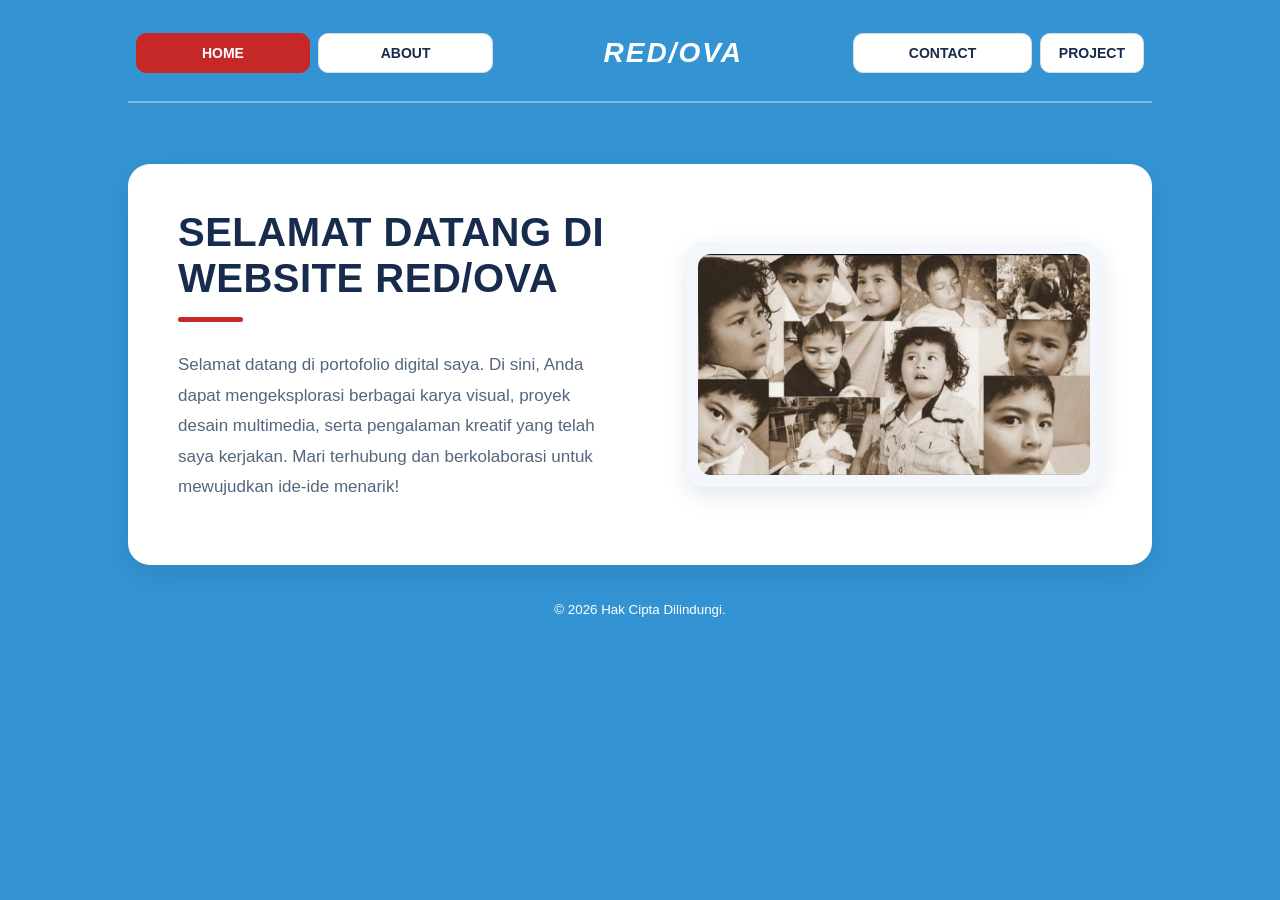
<file: index.html>
<!DOCTYPE html>

<html lang="id">

<head>

    <meta charset="UTF-8">

    <title>Home - RED/OVA</title>

    <!-- CSS UTAMA -->
    <link rel="stylesheet" href="css/style.css">

    <!-- CSS KHUSUS HOME -->
    <link rel="stylesheet" href="css/home.css">

</head>


<body class="home-page">


    <!-- =========================================
         NAVIGASI
    ========================================== -->

    <table
        class="navbar"
        width="80%"
        align="center"
        border="0"
        cellpadding="10"
        cellspacing="0"
    >

        <tr align="center">


            <!-- HOME -->

            <td width="20%">

                <a class="active" href="index.html">
                    HOME
                </a>

            </td>


            <!-- ABOUT -->

            <td width="20%">

                <a href="about.html">
                    ABOUT
                </a>

            </td>


            <!-- LOGO -->

            <td width="40%">

                <h2>
                    <i>RED/OVA</i>
                </h2>

            </td>


            <!-- CONTACT -->

            <td width="20%">

                <a href="contact.html">
                    CONTACT
                </a>

            </td>


            <!-- PROJECT -->

            <td width="20%">

                <a href="project.html">
                    PROJECT
                </a>

            </td>


        </tr>

    </table>



    <!-- =========================================
         GARIS HEADER
    ========================================== -->

    <table
        class="separator"
        width="80%"
        align="center"
        border="0"
        cellpadding="0"
        cellspacing="0"
    >

        <tr>

            <td>

                <hr>

            </td>

        </tr>

    </table>



    <br>



    <!-- =========================================
         HOME CARD
    ========================================== -->

    <div class="home-container">


        <table
            class="home-content"
            width="100%"
            border="0"
            cellpadding="0"
            cellspacing="0"
        >

            <tr valign="middle">


                <!-- =================================
                     TEKS KIRI
                ================================== -->

                <td
                    width="50%"
                    class="home-text"
                >

                    <h1>

                        SELAMAT DATANG DI
                        <br>
                        WEBSITE RED/OVA

                    </h1>


                    <p class="home-description">

                        Selamat datang di portofolio digital saya.
                        Di sini, Anda dapat mengeksplorasi berbagai
                        karya visual, proyek desain multimedia,
                        serta pengalaman kreatif yang telah saya kerjakan.

                        Mari terhubung dan berkolaborasi untuk
                        mewujudkan ide-ide menarik!

                    </p>

                </td>



                <!-- =================================
                     JARAK
                ================================== -->

                <td width="5%"></td>



                <!-- =================================
                     GAMBAR KANAN
                ================================== -->

                <td
                    width="45%"
                    align="right"
                >

                    <div class="home-image-wrapper">

                        <img
                            class="home-image"
                            src="Gambar-home.jpg"
                            alt="Foto RED/OVA"
                        >

                    </div>

                </td>


            </tr>

        </table>


    </div>



    <!-- =========================================
         FOOTER
    ========================================== -->

    <p class="home-footer">

        <small>
            &copy; 2026 Hak Cipta Dilindungi.
        </small>

    </p>


</body>

</html>
</file>
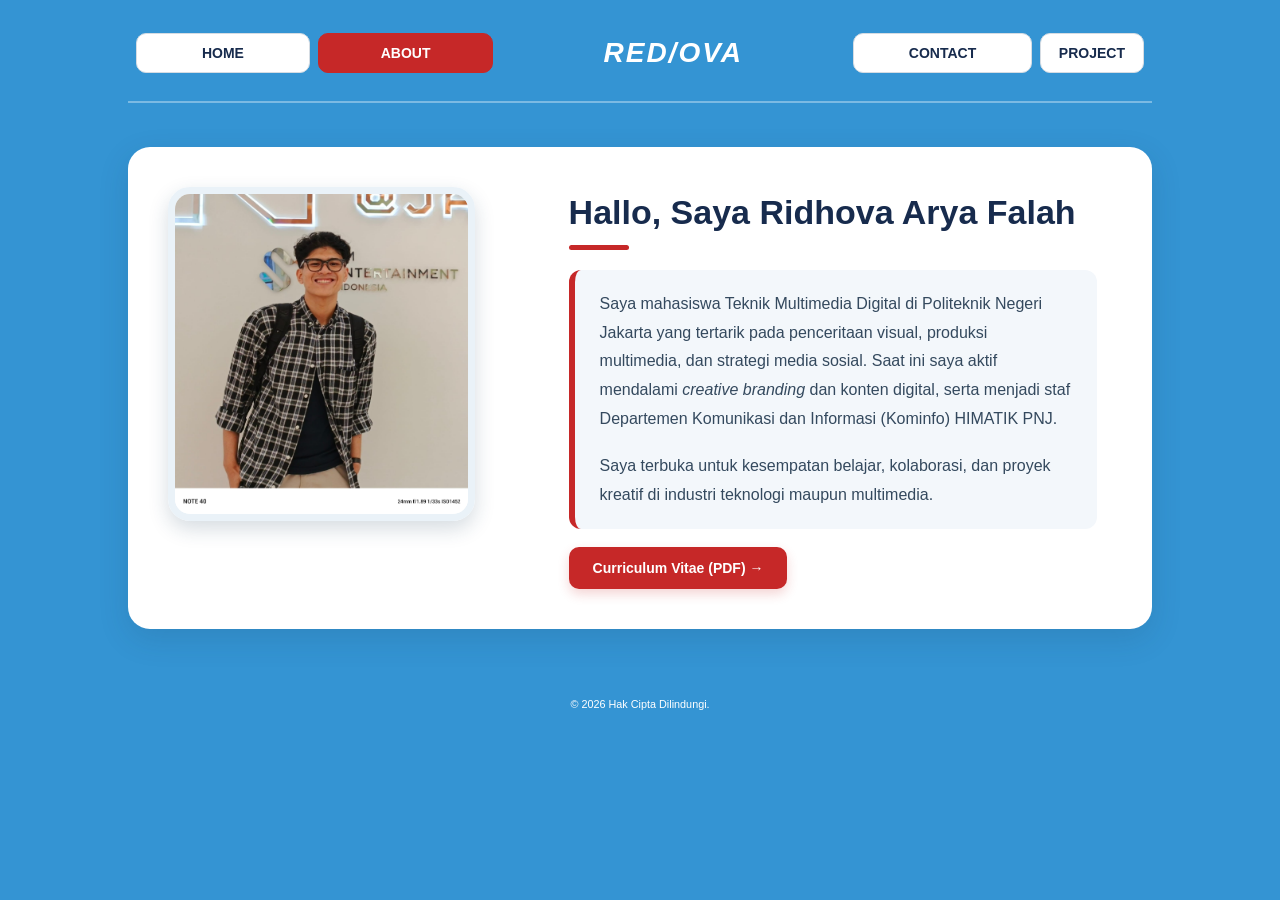
<file: about.html>
<!DOCTYPE html>

<html lang="id">

<head>

    <meta charset="UTF-8">

    <title>About - RED/OVA</title>

    <!-- CSS GLOBAL -->
    <link rel="stylesheet" href="css/style.css">

    <!-- CSS KHUSUS ABOUT -->
    <link rel="stylesheet" href="css/about.css">

</head>

<body class="about-page">


    <!-- NAVBAR -->

    <table class="navbar" width="80%" align="center" border="0" cellpadding="10" cellspacing="0">

        <tr align="center">

            <td width="20%">
                <a href="index.html">HOME</a>
            </td>

            <td width="20%">
                <a class="active" href="about.html">ABOUT</a>
            </td>

            <td width="40%">
                <h2><i>RED/OVA</i></h2>
            </td>

            <td width="20%">
                <a href="contact.html">CONTACT</a>
            </td>

            <td width="20%">
                <a href="project.html">PROJECT</a>
            </td>

        </tr>

    </table>


    <!-- GARIS PEMISAH -->

    <table class="separator" width="80%" align="center" border="0" cellpadding="0" cellspacing="0">

        <tr>

            <td>
                <hr>
            </td>

        </tr>

    </table>


    <br><br>


    <!-- BAGIAN ABOUT -->

    <table class="about-content" width="80%" align="center" border="0" cellpadding="10" cellspacing="0">

        <tr valign="top">


            <!-- FOTO -->

            <td width="35%" class="photo-column">

                <img
                    class="foto-profile"
                    src="profil.jpeg"
                    alt="Foto Profile"
                    width="100%"
                >

            </td>


            <td width="5%"></td>


            <!-- DESKRIPSI -->

            <td width="60%" class="about-text">

                <h1>Hallo, Saya Ridhova Arya Falah</h1>


                <div class="description-box">

                    <p>
                        Saya mahasiswa Teknik Multimedia Digital di Politeknik Negeri Jakarta yang tertarik pada penceritaan visual, produksi multimedia, dan strategi media sosial. Saat ini saya aktif mendalami <i>creative branding</i> dan konten digital, serta menjadi staf Departemen Komunikasi dan Informasi (Kominfo) HIMATIK PNJ.
                    </p>

                    <p>
                        Saya terbuka untuk kesempatan belajar, kolaborasi, dan proyek kreatif di industri teknologi maupun multimedia.
                    </p>

                </div>


                <br>


                <a
                    class="cv-button"
                    href="cv.pdf"
                    target="_blank"
                >
                    Curriculum Vitae (PDF) →
                </a>

            </td>

        </tr>

    </table>


    <br><br><br>


    <!-- FOOTER -->

    <p class="footer" align="center">

        <small>&copy; 2026 Hak Cipta Dilindungi.</small>

    </p>


</body>

</html>
</file>
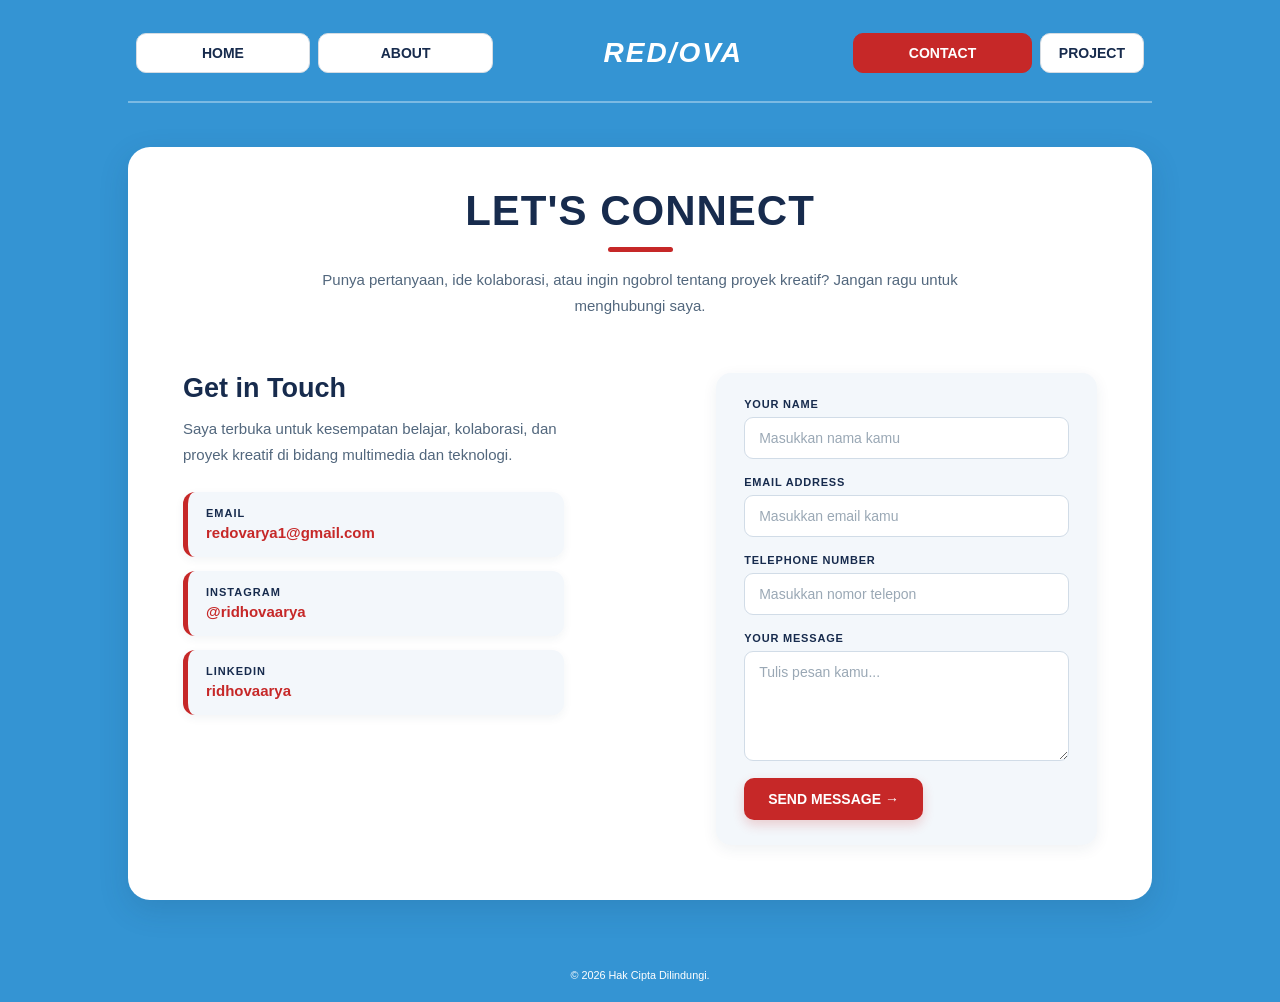
<file: contact.html>
<!DOCTYPE html>

<html lang="id">

<head>

    <meta charset="UTF-8">

    <title>Contact - RED/OVA</title>

    <link rel="stylesheet" href="css/style.css">

    <link rel="stylesheet" href="css/contact.css">

</head>

<body class="contact-page">


    <!-- NAVBAR -->

    <table class="navbar" width="80%" align="center" border="0" cellpadding="10" cellspacing="0">

        <tr align="center">

            <td width="20%">
                <a href="index.html">HOME</a>
            </td>

            <td width="20%">
                <a href="about.html">ABOUT</a>
            </td>

            <td width="40%">
                <h2><i>RED/OVA</i></h2>
            </td>

            <td width="20%">
                <a class="active" href="contact.html">CONTACT</a>
            </td>

            <td width="20%">
                <a href="project.html">PROJECT</a>
            </td>

        </tr>

    </table>


    <!-- GARIS -->

    <table class="separator" width="80%" align="center" border="0" cellpadding="0" cellspacing="0">

        <tr>
            <td>
                <hr>
            </td>
        </tr>

    </table>


    <br><br>


    <!-- CONTACT CARD -->

    <div class="contact-container">


        <!-- TITLE -->

        <h1>LET'S CONNECT</h1>

        <p class="contact-intro">
            Punya pertanyaan, ide kolaborasi, atau ingin ngobrol tentang proyek kreatif?
            Jangan ragu untuk menghubungi saya.
        </p>


        <!-- CONTENT -->

        <table class="contact-content" width="100%" border="0" cellpadding="0" cellspacing="0">

            <tr valign="top">


                <!-- LEFT -->

                <td width="45%" class="contact-info">

                    <h2>Get in Touch</h2>

                    <p>
                        Saya terbuka untuk kesempatan belajar,
                        kolaborasi, dan proyek kreatif di bidang
                        multimedia dan teknologi.
                    </p>


                    <!-- EMAIL -->

                    <div class="contact-item">

                        <span class="contact-label">
                            EMAIL
                        </span>

                        <a href="mailto:redovarya1@gmail.com">
                            redovarya1@gmail.com
                        </a>

                    </div>


                    <!-- INSTAGRAM -->

                    <div class="contact-item">

                        <span class="contact-label">
                            INSTAGRAM
                        </span>

                        <a
                            href="https://www.instagram.com/ridhovaarya/"
                            target="_blank"
                        >
                            @ridhovaarya
                        </a>

                    </div>


                    <!-- LINKEDIN -->

                    <div class="contact-item">

                        <span class="contact-label">
                            LINKEDIN
                        </span>

                        <a
                            href="https://www.linkedin.com/in/ridhovaarya/"
                            target="_blank"
                        >
                            ridhovaarya
                        </a>

                    </div>

                </td>


                <!-- SPACING -->

                <td width="10%"></td>


                <!-- RIGHT FORM -->

                <td width="45%" class="contact-form">

                    <form action="#" method="post">


                        <label for="nama">
                            YOUR NAME
                        </label>

                        <input
                            type="text"
                            id="nama"
                            name="nama"
                            placeholder="Masukkan nama kamu"
                            required
                        >


                        <label for="email">
                            EMAIL ADDRESS
                        </label>

                        <input
                            type="email"
                            id="email"
                            name="email"
                            placeholder="Masukkan email kamu"
                            required
                        >


                        <label for="telepon">
                            TELEPHONE NUMBER
                        </label>

                        <input
                            type="tel"
                            id="telepon"
                            name="telepon"
                            placeholder="Masukkan nomor telepon"
                            required
                        >


                        <label for="pesan">
                            YOUR MESSAGE
                        </label>

                        <textarea
                            id="pesan"
                            name="pesan"
                            rows="5"
                            placeholder="Tulis pesan kamu..."
                            required
                        ></textarea>


                        <button type="submit">
                            SEND MESSAGE →
                        </button>

                    </form>

                </td>

            </tr>

        </table>

    </div>


    <br><br><br>


    <!-- FOOTER -->

    <p class="footer" align="center">

        <small>
            &copy; 2026 Hak Cipta Dilindungi.
        </small>

    </p>


</body>

</html>
</file>
<file: css/style.css>
/* =========================================
   GLOBAL / UMUM SEMUA HALAMAN
========================================= */

* {
    box-sizing: border-box;
}

body {
    margin: 0;
    padding: 0;

    background-color: #3494d3;

    color: #172b4d;

    font-family: Arial, Helvetica, sans-serif;
}


/* =========================================
   NAVBAR
========================================= */

.navbar {
    margin-top: 25px;

    border-collapse: separate;
    border-spacing: 8px;
}

.navbar td {
    padding: 0;
}


/* Kotak menu */

.navbar td a {
    display: block;

    padding: 11px 18px;

    background-color: #ffffff;

    color: #172b4d;

    border: 1px solid #d5dce3;

    border-radius: 10px;

    text-decoration: none;

    font-size: 14px;

    font-weight: bold;

    transition: all 0.3s ease;
}


/* Hover menu */

.navbar td a:hover {
    background-color: #c62828;

    color: #ffffff;

    border-color: #c62828;

    transform: translateY(-2px);
}


/* Menu aktif */

.navbar td a.active {
    background-color: #c62828;

    color: #ffffff;

    border-color: #c62828;
}


/* =========================================
   LOGO
========================================= */

.navbar h2 {
    margin: 0;

    color: #ffffff;

    font-size: 28px;

    letter-spacing: 2px;
}


/* =========================================
   GARIS PEMISAH
========================================= */

.separator {
    margin-top: 12px;
}

.separator hr {
    border: none;

    border-top: 2px solid rgba(255, 255, 255, 0.35);
}


/* =========================================
   FOOTER
========================================= */

.footer {
    color: #ffffff;

    font-size: 13px;

    margin-bottom: 20px;
}
</file>
<file: css/home.css>
/* =========================================
   HOME PAGE
========================================= */

.home-container {
    width: 80%;
    margin: 35px auto 0;

    background-color: #ffffff;

    border-radius: 22px;

    padding: 45px 50px;

    box-sizing: border-box;

    box-shadow: 0 10px 30px rgba(30, 60, 90, 0.15);
}


/* =========================================
   HOME CONTENT
========================================= */

.home-content {
    width: 100%;
}


/* =========================================
   TEXT AREA
========================================= */

.home-text {
    padding-right: 30px;
}


.home-text h1 {
    margin: 0;

    color: #172b4d;

    font-size: 40px;

    line-height: 1.15;

    letter-spacing: 0.5px;
}


/* Garis merah di bawah judul */

.home-text h1::after {
    content: "";

    display: block;

    width: 65px;
    height: 5px;

    margin-top: 16px;

    background-color: #c62828;

    border-radius: 10px;
}


/* =========================================
   DESCRIPTION
========================================= */

.home-description {
    max-width: 620px;

    margin-top: 28px;

    color: #52677d;

    font-size: 17px;

    line-height: 1.8;
}


/* =========================================
   IMAGE
========================================= */

.home-image-wrapper {
    background-color: #f3f7fb;

    padding: 12px;

    border-radius: 18px;

    box-shadow: 0 8px 22px rgba(30, 60, 90, 0.12);
}


.home-image {
    display: block;

    width: 100%;

    border-radius: 13px;

    object-fit: cover;
}


/* =========================================
   FOOTER
========================================= */

.home-footer {
    margin-top: 35px;

    color: #ffffff;

    text-align: center;
}
</file>
<file: css/about.css>
/* =========================================
   ABOUT PAGE
========================================= */

.about-content {
    background-color: #ffffff;

    border-radius: 22px;

    padding: 30px;

    box-shadow: 0 10px 30px rgba(30, 60, 90, 0.15);
}


/* =========================================
   FOTO PROFILE
========================================= */

.photo-column {
    padding: 10px 20px 10px 10px;
}

.foto-profile {
    display: block;

    width: 100%;

    border-radius: 22px;

    border: 7px solid #eaf2f8;

    box-shadow: 0 8px 20px rgba(30, 60, 90, 0.18);

    transition: all 0.3s ease;
}

.foto-profile:hover {
    transform: scale(1.02);
}


/* =========================================
   TEKS ABOUT
========================================= */

.about-text {
    padding: 10px 25px;
}


/* Judul */

.about-text h1 {
    margin-top: 5px;

    margin-bottom: 20px;

    color: #172b4d;

    font-size: 34px;

    line-height: 1.2;
}


/* Garis merah di bawah judul */

.about-text h1::after {
    content: "";

    display: block;

    width: 60px;

    height: 5px;

    margin-top: 12px;

    background-color: #c62828;

    border-radius: 10px;
}


/* =========================================
   BLOK DESKRIPSI
========================================= */

.description-box {
    background-color: #f3f7fb;

    border-left: 6px solid #c62828;

    border-radius: 12px;

    padding: 20px 25px;

    margin-top: 15px;
}

.description-box p {
    margin: 0 0 18px 0;

    color: #34495e;

    font-size: 16px;

    line-height: 1.8;
}

.description-box p:last-child {
    margin-bottom: 0;
}


/* =========================================
   BUTTON CV
========================================= */

.cv-button {
    display: inline-block;

    padding: 13px 24px;

    background-color: #c62828;

    color: #ffffff;

    border-radius: 10px;

    text-decoration: none;

    font-size: 14px;

    font-weight: bold;

    box-shadow: 0 5px 12px rgba(198, 40, 40, 0.2);

    transition: all 0.3s ease;
}

.cv-button:hover {
    background-color: #172b4d;

    transform: translateY(-2px);

    box-shadow: 0 7px 15px rgba(23, 43, 77, 0.25);
}
</file>
<file: css/contact.css>
/* =========================================
   CONTACT PAGE
========================================= */

.contact-container {
    width: 80%;
    margin: 0 auto;

    background-color: #ffffff;

    border-radius: 22px;

    padding: 40px 50px;

    box-shadow: 0 10px 30px rgba(30, 60, 90, 0.15);
}


/* =========================================
   TITLE
========================================= */

.contact-container h1 {
    margin: 0;

    text-align: center;

    color: #172b4d;

    font-size: 42px;

    letter-spacing: 1px;
}


/* Garis merah */

.contact-container h1::after {
    content: "";

    display: block;

    width: 65px;
    height: 5px;

    margin: 12px auto 15px;

    background-color: #c62828;

    border-radius: 10px;
}


/* Deskripsi bawah judul */

.contact-intro {
    max-width: 700px;

    margin: 0 auto 40px;

    text-align: center;

    color: #52677d;

    font-size: 15px;

    line-height: 1.7;
}


/* =========================================
   CONTENT
========================================= */

.contact-content {
    width: 100%;
}


/* =========================================
   LEFT SIDE
========================================= */

.contact-info {
    padding: 15px 30px 15px 5px;
}


.contact-info h2 {
    margin-top: 0;
    margin-bottom: 12px;

    color: #172b4d;

    font-size: 27px;
}


.contact-info > p {
    margin-top: 0;
    margin-bottom: 25px;

    color: #52677d;

    line-height: 1.7;

    font-size: 15px;
}


/* =========================================
   CONTACT BOX
========================================= */

.contact-item {
    background-color: #f3f7fb;

    border-left: 5px solid #c62828;

    border-radius: 12px;

    padding: 15px 18px;

    margin-bottom: 14px;

    box-shadow: 0 3px 10px rgba(30, 60, 90, 0.06);

    transition: all 0.3s ease;
}


.contact-item:hover {
    transform: translateX(5px);

    box-shadow: 0 5px 15px rgba(30, 60, 90, 0.12);
}


.contact-label {
    display: block;

    margin-bottom: 5px;

    color: #172b4d;

    font-size: 11px;

    font-weight: bold;

    letter-spacing: 1px;
}


.contact-item a {
    color: #c62828;

    text-decoration: none;

    font-size: 15px;

    font-weight: bold;
}


.contact-item a:hover {
    color: #172b4d;

    text-decoration: underline;
}


/* =========================================
   RIGHT SIDE FORM
========================================= */

.contact-form {
    padding: 15px 5px 15px 30px;
}


.contact-form form {
    background-color: #f3f7fb;

    border-radius: 15px;

    padding: 25px 28px;

    box-shadow: 0 4px 15px rgba(30, 60, 90, 0.07);
}


/* Label */

.contact-form label {
    display: block;

    margin-bottom: 7px;

    color: #172b4d;

    font-size: 11px;

    font-weight: bold;

    letter-spacing: 0.8px;
}


/* Input */

.contact-form input,
.contact-form textarea {
    display: block;

    width: 100%;

    padding: 12px 14px;

    margin-bottom: 17px;

    background-color: #ffffff;

    color: #172b4d;

    border: 1px solid #d1dce7;

    border-radius: 9px;

    font-family: Arial, Helvetica, sans-serif;

    font-size: 14px;

    outline: none;

    transition: all 0.3s ease;
}


/* Focus */

.contact-form input:focus,
.contact-form textarea:focus {
    border-color: #c62828;

    box-shadow: 0 0 0 3px rgba(198, 40, 40, 0.10);
}


/* Placeholder */

.contact-form input::placeholder,
.contact-form textarea::placeholder {
    color: #9aa8b5;
}


/* Textarea */

.contact-form textarea {
    min-height: 110px;

    resize: vertical;
}


/* =========================================
   BUTTON
========================================= */

.contact-form button {
    display: inline-block;

    padding: 13px 24px;

    background-color: #c62828;

    color: #ffffff;

    border: none;

    border-radius: 10px;

    font-size: 14px;

    font-weight: bold;

    cursor: pointer;

    box-shadow: 0 5px 12px rgba(198, 40, 40, 0.20);

    transition: all 0.3s ease;
}


.contact-form button:hover {
    background-color: #172b4d;

    transform: translateY(-2px);

    box-shadow: 0 7px 15px rgba(23, 43, 77, 0.20);
}
</file>
